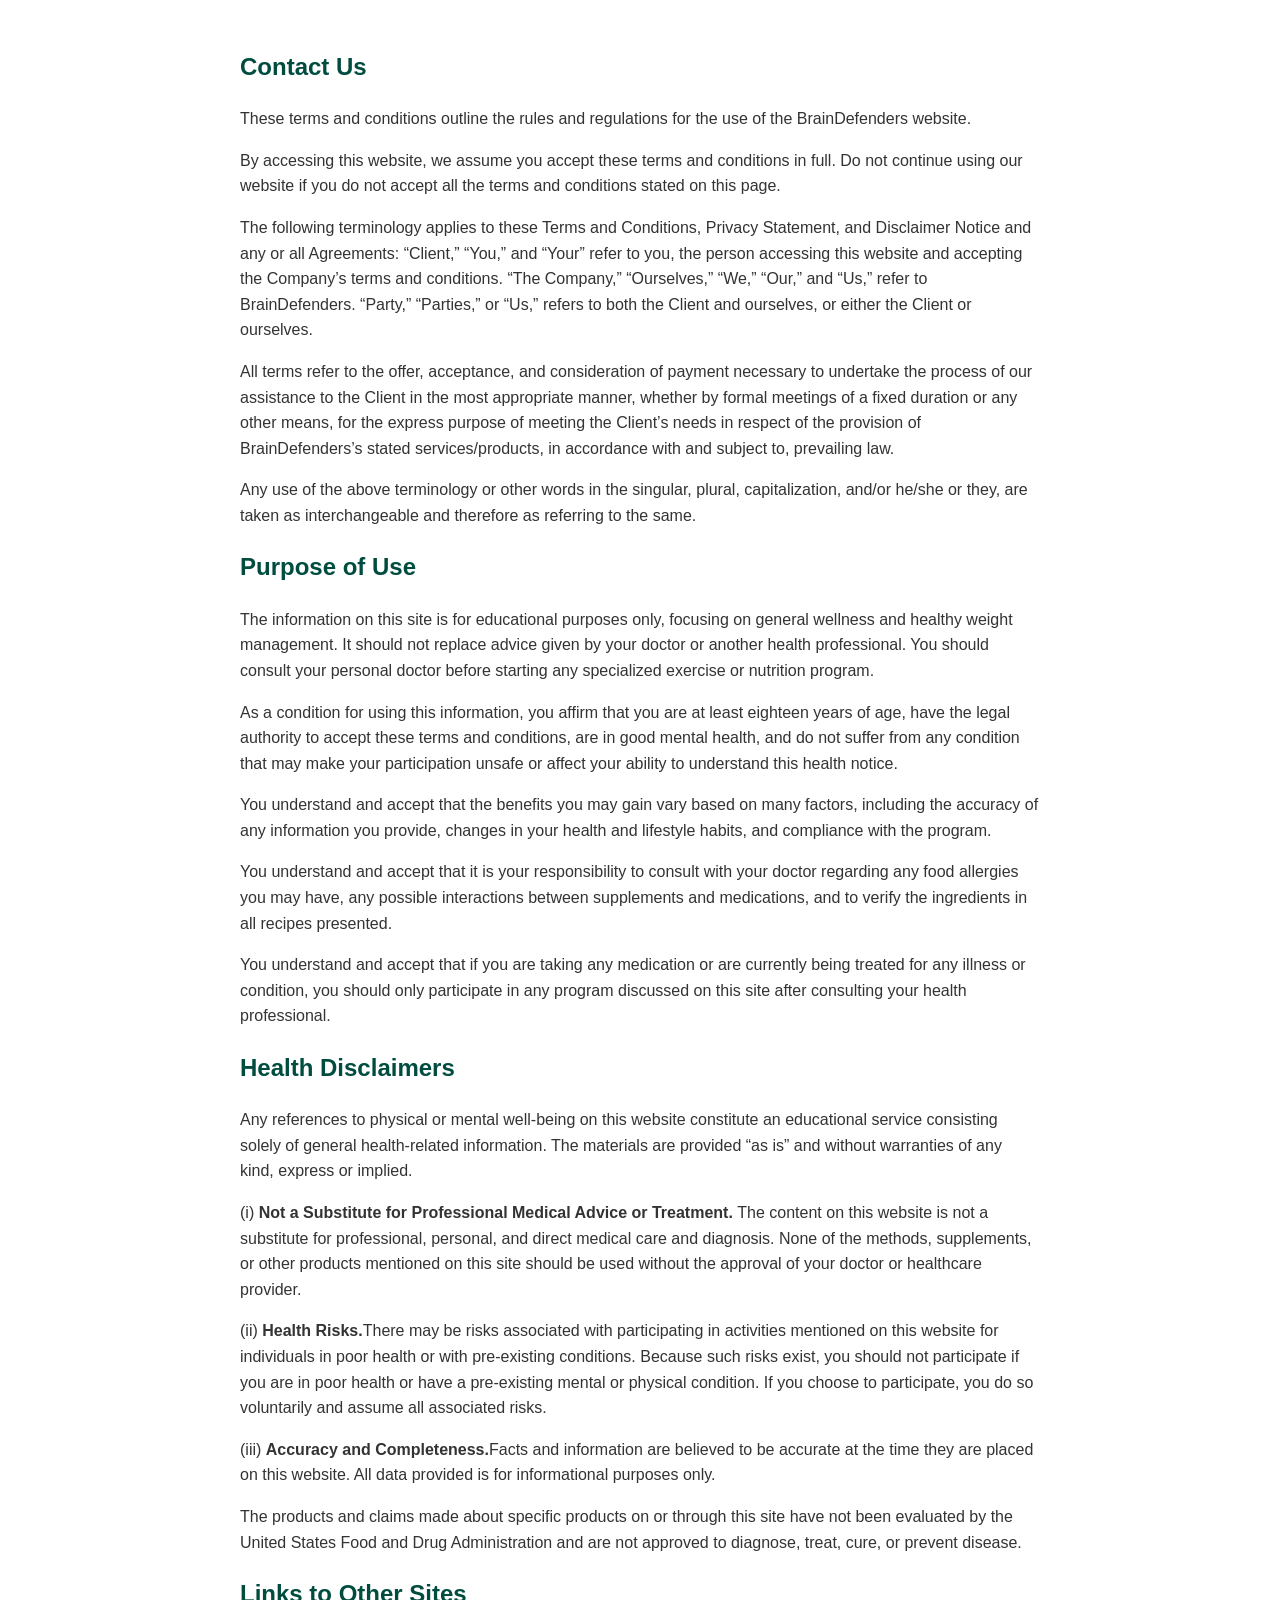
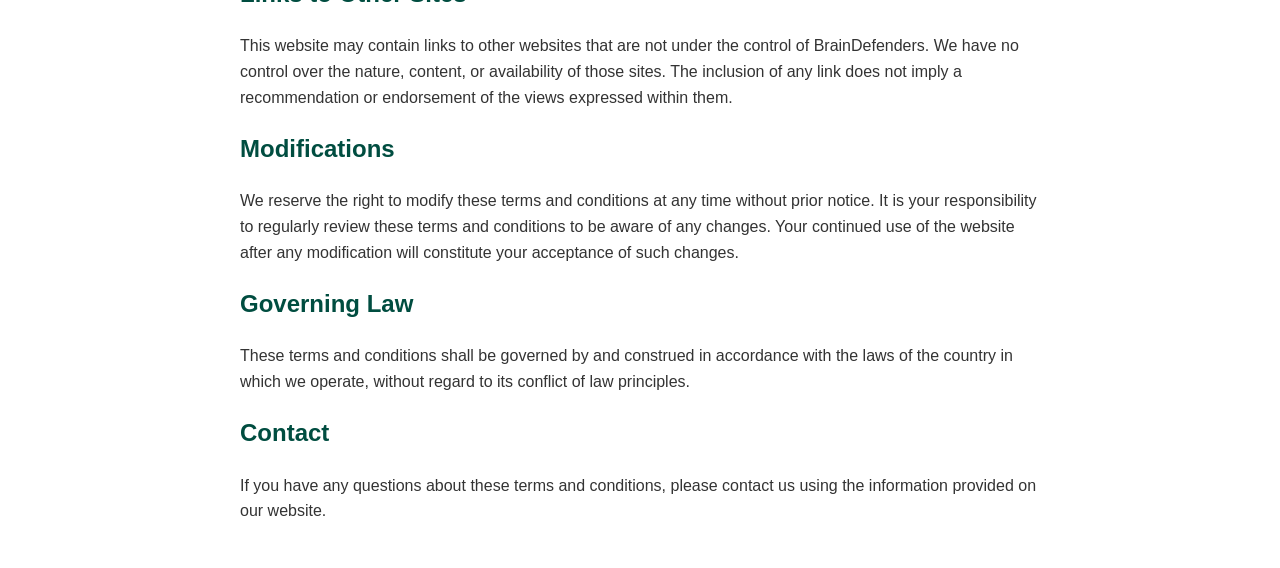
<file: contact.html>
<!DOCTYPE html>
<html lang="en">
  <head>
    <meta charset="UTF-8" />
    <meta name="viewport" content="width=device-width,initial-scale=1.0" />
    <meta
      name="description"
      content="Contact Customer Success Team"
    />
    <title>Contact Us</title>
    <style>
      body {
        font-family: Arial, sans-serif;
        line-height: 1.6;
        color: #333;
      }
      .container {
        max-width: 800px;
        margin: 0 auto;
        padding: 20px;
      }
      h1, h2 {
        color: #004d40;
      }
      p {
        margin-bottom: 1em;
      }
    </style>
  </head>
  <body>
    <main class="container">
      <section>
        <h1>Contact Us</h1>
        <p>
          These terms and conditions outline the rules and regulations for the
          use of the BrainDefenders website.
        </p>
        <p>
          By accessing this website, we assume you accept these terms and
          conditions in full. Do not continue using our website if you do not
          accept all the terms and conditions stated on this page.
        </p>
        <p>
          The following terminology applies to these Terms and Conditions,
          Privacy Statement, and Disclaimer Notice and any or all Agreements:
          “Client,” “You,” and “Your” refer to you, the person accessing this
          website and accepting the Company’s terms and conditions. “The
          Company,” “Ourselves,” “We,” “Our,” and “Us,” refer to BrainDefenders.
          “Party,” “Parties,” or “Us,” refers to both the Client and ourselves,
          or either the Client or ourselves.
        </p>
        <p>
          All terms refer to the offer, acceptance, and consideration of payment
          necessary to undertake the process of our assistance to the Client in
          the most appropriate manner, whether by formal meetings of a fixed
          duration or any other means, for the express purpose of meeting the
          Client’s needs in respect of the provision of BrainDefenders’s stated
          services/products, in accordance with and subject to, prevailing law.
        </p>
        <p>
          Any use of the above terminology or other words in the singular,
          plural, capitalization, and/or he/she or they, are taken as
          interchangeable and therefore as referring to the same.
        </p>
      </section>

      <section>
        <h2>Purpose of Use</h2>
        <p>
          The information on this site is for educational purposes only,
          focusing on general wellness and healthy weight management. It should
          not replace advice given by your doctor or another health
          professional. You should consult your personal doctor before starting
          any specialized exercise or nutrition program.
        </p>
        <p>
          As a condition for using this information, you affirm that you are at
          least eighteen years of age, have the legal authority to accept these
          terms and conditions, are in good mental health, and do not suffer
          from any condition that may make your participation unsafe or affect
          your ability to understand this health notice.
        </p>
        <p>
          You understand and accept that the benefits you may gain vary based on
          many factors, including the accuracy of any information you provide,
          changes in your health and lifestyle habits, and compliance with the
          program.
        </p>
        <p>
          You understand and accept that it is your responsibility to consult
          with your doctor regarding any food allergies you may have, any
          possible interactions between supplements and medications, and to
          verify the ingredients in all recipes presented.
        </p>
        <p>
          You understand and accept that if you are taking any medication or are
          currently being treated for any illness or condition, you should only
          participate in any program discussed on this site after consulting
          your health professional.
        </p>
      </section>

      <section>
        <h2>Health Disclaimers</h2>
        <p>
          Any references to physical or mental well-being on this website
          constitute an educational service consisting solely of general
          health-related information. The materials are provided “as is” and
          without warranties of any kind, express or implied.
        </p>
        <p>
          (i)
          <strong>
            Not a Substitute for Professional Medical Advice or
            Treatment.
          </strong>
          The content on this website is not a substitute for professional,
          personal, and direct medical care and diagnosis. None of the methods,
          supplements, or other products mentioned on this site should be used
          without the approval of your doctor or healthcare provider.
        </p>
        <p>
          (ii)
          <strong>Health Risks.</strong>There may be risks associated with
          participating in activities mentioned on this website for individuals
          in poor health or with pre-existing conditions. Because such risks
          exist, you should not participate if you are in poor health or have a
          pre-existing mental or physical condition. If you choose to
          participate, you do so voluntarily and assume all associated risks.
        </p>
        <p>
          (iii)
          <strong>Accuracy and Completeness.</strong>Facts and information are
          believed to be accurate at the time they are placed on this website.
          All data provided is for informational purposes only.
        </p>
        <p>
          The products and claims made about specific products on or through
          this site have not been evaluated by the United States Food and Drug
          Administration and are not approved to diagnose, treat, cure, or
          prevent disease.
        </p>
      </section>

      <section>
        <h2>Links to Other Sites</h2>
        <p>
          This website may contain links to other websites that are not under
          the control of BrainDefenders. We have no control over the nature,
          content, or availability of those sites. The inclusion of any link
          does not imply a recommendation or endorsement of the views expressed
          within them.
        </p>
      </section>

      <section>
        <h2>Modifications</h2>
        <p>
          We reserve the right to modify these terms and conditions at any time
          without prior notice. It is your responsibility to regularly review
          these terms and conditions to be aware of any changes. Your continued
          use of the website after any modification will constitute your
          acceptance of such changes.
        </p>
      </section>
      <section>
        <h2>Governing Law</h2>
        <p>
          These terms and conditions shall be governed by and construed in
          accordance with the laws of the country in which we operate, without
          regard to its conflict of law principles.
        </p>
      </section>
      <section>
        <h2>Contact</h2>
        <p>
          If you have any questions about these terms and conditions, please
          contact us using the information provided on our website.
        </p>
      </section>
    </main>
  </body>
</html>
</file>
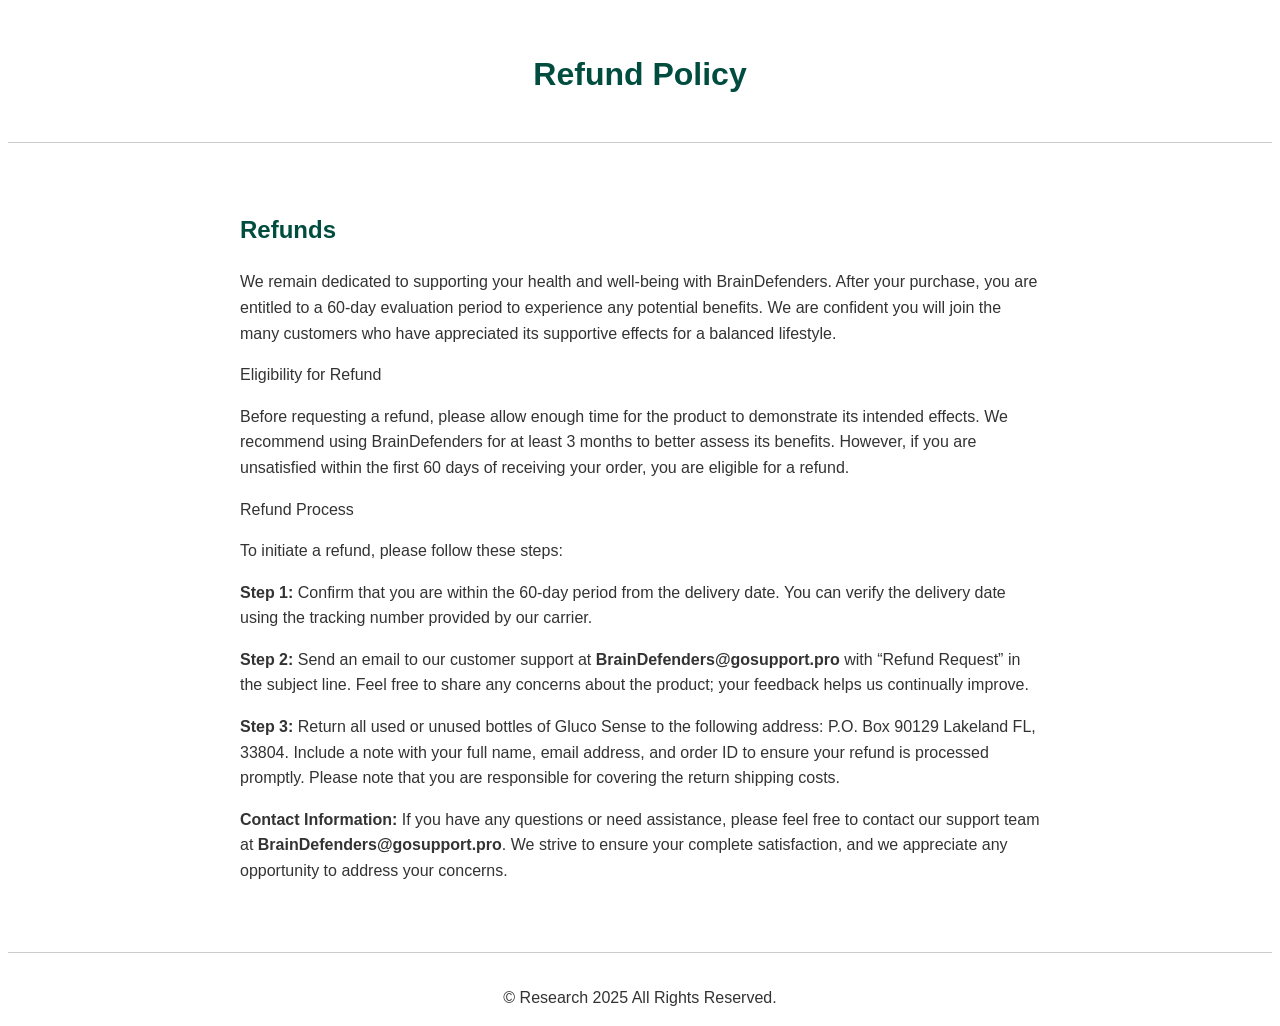
<file: disclaimer.html>
<!DOCTYPE html>
<html lang="en">
  <head>
    <meta charset="UTF-8" />
    <meta name="viewport" content="width=device-width,initial-scale=1.0" />
    <meta name="description" content="General Disclaimer" />
    <title>General Disclaimer</title>
    <style>
      body {
        font-family: Arial, sans-serif;
        line-height: 1.6;
        color: #333;
      }
      .container {
        max-width: 800px;
        margin: 0 auto;
        padding: 20px;
      }
      header {
        text-align: center;
        padding: 20px;
        border-bottom: 1px solid #ccc;
      }
      h1 {
        color: #004d40;
      }
      h2 {
        color: #004d40;
        margin-top: 2em;
      }
      p {
        margin-bottom: 1em;
      }
      footer {
        text-align: center;
        margin-top: 2em;
        padding-top: 1em;
        border-top: 1px solid #ccc;
      }
    </style>
  </head>
  <body>
    <header>
      <div class="header-inner">
        <h1>Refund Policy</h1>
      </div>
    </header>

    <main class="container">
      <section>
        <h2>Refunds</h2>
        <p>
          We remain dedicated to supporting your health and well-being with
          BrainDefenders. After your purchase, you are entitled to a 60-day
          evaluation period to experience any potential benefits. We are
          confident you will join the many customers who have appreciated its
          supportive effects for a balanced lifestyle.
        </p>
        <p>Eligibility for Refund</p>
        <p>
          Before requesting a refund, please allow enough time for the product
          to demonstrate its intended effects. We recommend using BrainDefenders
          for at least 3 months to better assess its benefits. However, if you
          are unsatisfied within the first 60 days of receiving your order, you
          are eligible for a refund.
        </p>
        <p>Refund Process</p>
        <p>To initiate a refund, please follow these steps:</p>
        <p>
          <strong>Step 1:</strong> Confirm that you are within the 60-day period
          from the delivery date. You can verify the delivery date using the
          tracking number provided by our carrier.
        </p>
        <p>
          <strong>Step 2:</strong> Send an email to our customer support at
          <strong>BrainDefenders@gosupport.pro</strong> with “Refund Request” in the
          subject line. Feel free to share any concerns about the product; your
          feedback helps us continually improve.
        </p>
        <p>
          <strong>Step 3:</strong> Return all used or unused bottles of Gluco
          Sense to the following address: P.O. Box 90129 Lakeland FL, 33804.
          Include a note with your full name, email address, and order ID to
          ensure your refund is processed promptly. Please note that you are
          responsible for covering the return shipping costs.
        </p>
        <p>
          <strong>Contact Information:</strong> If you have any questions or
          need assistance, please feel free to contact our support team at
          <strong>BrainDefenders@gosupport.pro</strong>. We strive to ensure your
          complete satisfaction, and we appreciate any opportunity to address
          your concerns.
        </p>
      </section>
    </main>
    <footer>
      <p>© Research 2025 All Rights Reserved.</p>
    </footer>
  </body>
</html>
</file>
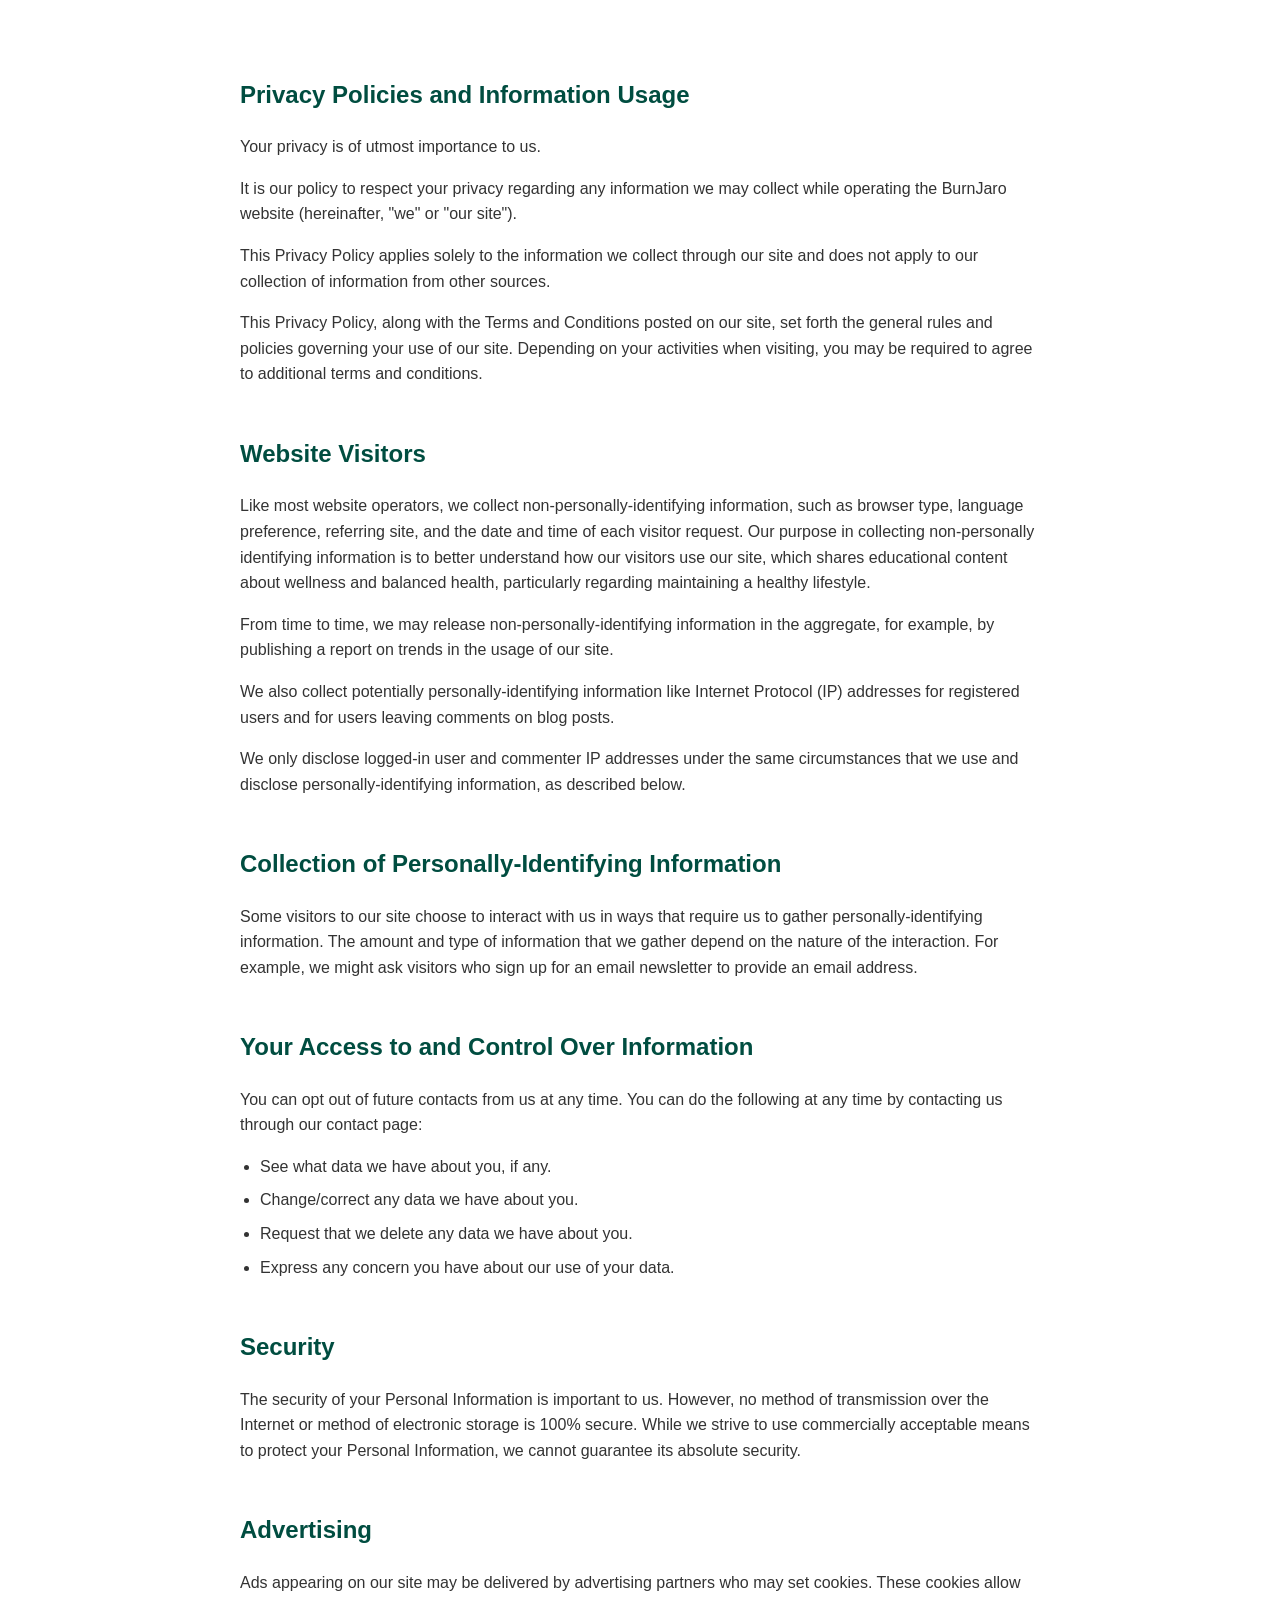
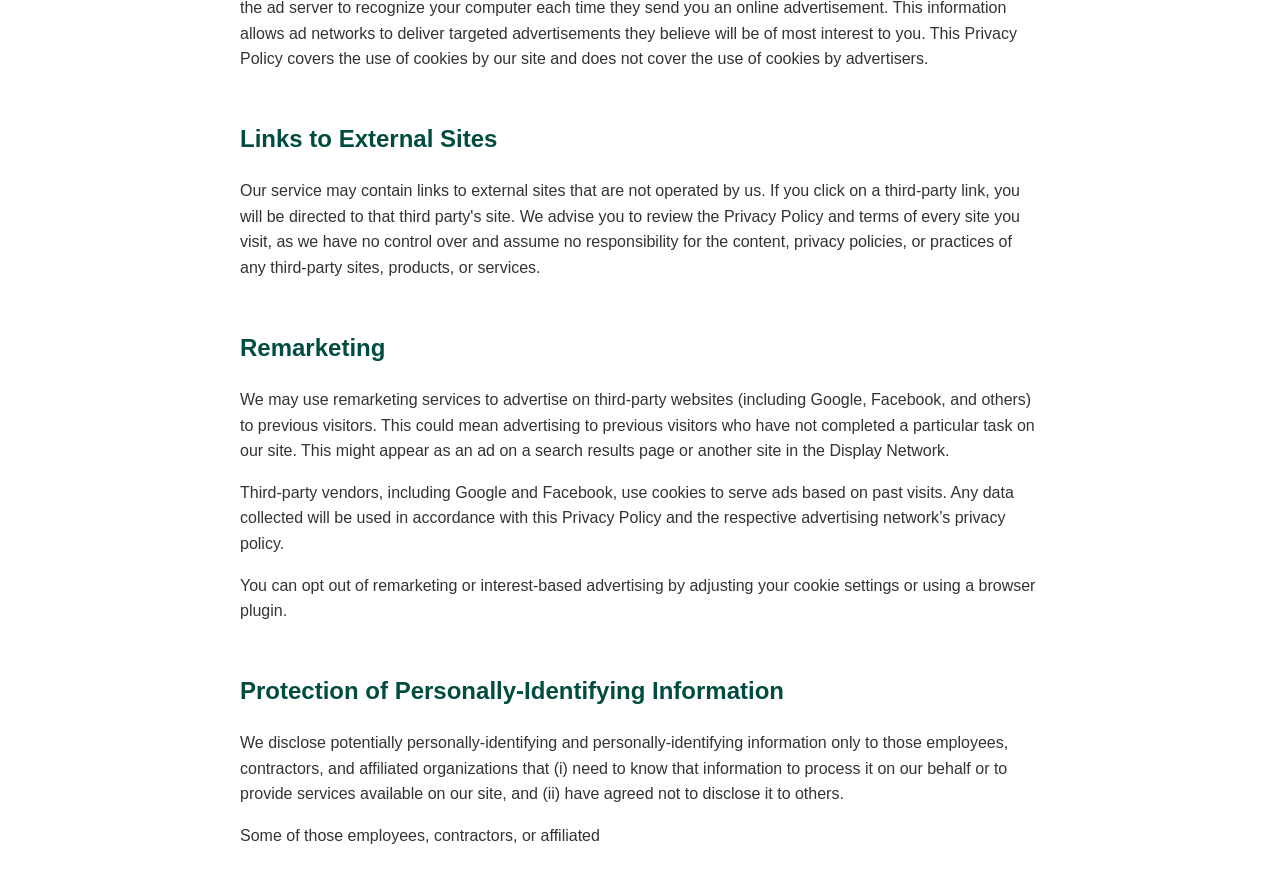
<file: privacy.html>
<!DOCTYPE html>
<html lang="en">
  <head>
    <meta charset="UTF-8" />
    <meta name="viewport" content="width=device-width,initial-scale=1.0" />
    <meta name="description" content="Privacy Policy" />
    <title>Privacy Policy</title>
    <style>
      body {
        font-family: Arial, sans-serif;
        line-height: 1.6;
        color: #333;
      }
      .container {
        max-width: 800px;
        margin: 0 auto;
        padding: 20px;
      }
      h2 {
        color: #004d40;
        margin-top: 2em;
      }
      p {
        margin-bottom: 1em;
      }
      ul {
        padding-left: 20px;
      }
      li {
        margin-bottom: 0.5em;
      }
      footer {
        text-align: center;
        margin-top: 2em;
        padding-top: 1em;
        border-top: 1px solid #ccc;
      }
    </style>
  </head>
  <body>
    <main class="container">
      <section>
        <h2>Privacy Policies and Information Usage</h2>
        <p>Your privacy is of utmost importance to us.</p>
        <p>
          It is our policy to respect your privacy regarding any information we
          may collect while operating the BurnJaro website (hereinafter, "we" or
          "our site").
        </p>
        <p>
          This Privacy Policy applies solely to the information we collect
          through our site and does not apply to our collection of information
          from other sources.
        </p>
        <p>
          This Privacy Policy, along with the Terms and Conditions posted on our
          site, set forth the general rules and policies governing your use of
          our site. Depending on your activities when visiting, you may be
          required to agree to additional terms and conditions.
        </p>
      </section>

      <section>
        <h2>Website Visitors</h2>
        <p>
          Like most website operators, we collect non-personally-identifying
          information, such as browser type, language preference, referring
          site, and the date and time of each visitor request. Our purpose in
          collecting non-personally identifying information is to better
          understand how our visitors use our site, which shares educational
          content about wellness and balanced health, particularly regarding
          maintaining a healthy lifestyle.
        </p>
        <p>
          From time to time, we may release non-personally-identifying
          information in the aggregate, for example, by publishing a report on
          trends in the usage of our site.
        </p>
        <p>
          We also collect potentially personally-identifying information like
          Internet Protocol (IP) addresses for registered users and for users
          leaving comments on blog posts.
        </p>
        <p>
          We only disclose logged-in user and commenter IP addresses under the
          same circumstances that we use and disclose personally-identifying
          information, as described below.
        </p>
      </section>

      <section>
        <h2>Collection of Personally-Identifying Information</h2>
        <p>
          Some visitors to our site choose to interact with us in ways that
          require us to gather personally-identifying information. The amount
          and type of information that we gather depend on the nature of the
          interaction. For example, we might ask visitors who sign up for an
          email newsletter to provide an email address.
        </p>
      </section>

      <section>
        <h2>Your Access to and Control Over Information</h2>
        <p>
          You can opt out of future contacts from us at any time. You can do the
          following at any time by contacting us through our contact page:
        </p>
        <ul>
          <li>See what data we have about you, if any.</li>
          <li>Change/correct any data we have about you.</li>
          <li>Request that we delete any data we have about you.</li>
          <li>Express any concern you have about our use of your data.</li>
        </ul>
      </section>

      <section>
        <h2>Security</h2>
        <p>
          The security of your Personal Information is important to us. However,
          no method of transmission over the Internet or method of electronic
          storage is 100% secure. While we strive to use commercially acceptable
          means to protect your Personal Information, we cannot guarantee its
          absolute security.
        </p>
      </section>
      <section>
        <h2>Advertising</h2>
        <p>
          Ads appearing on our site may be delivered by advertising partners who
          may set cookies. These cookies allow the ad server to recognize your
          computer each time they send you an online advertisement. This
          information allows ad networks to deliver targeted advertisements they
          believe will be of most interest to you. This Privacy Policy covers
          the use of cookies by our site and does not cover the use of cookies
          by advertisers.
        </p>
      </section>
      <section>
        <h2>Links to External Sites</h2>
        <p>
          Our service may contain links to external sites that are not operated
          by us. If you click on a third-party link, you will be directed to
          that third party's site. We advise you to review the Privacy Policy
          and terms of every site you visit, as we have no control over and
          assume no responsibility for the content, privacy policies, or
          practices of any third-party sites, products, or services.
        </p>
      </section>
      <section>
        <h2>Remarketing</h2>
        <p>
          We may use remarketing services to advertise on third-party websites
          (including Google, Facebook, and others) to previous visitors. This
          could mean advertising to previous visitors who have not completed a
          particular task on our site. This might appear as an ad on a search
          results page or another site in the Display Network.
        </p>
        <p>
          Third-party vendors, including Google and Facebook, use cookies to
          serve ads based on past visits. Any data collected will be used in
          accordance with this Privacy Policy and the respective advertising
          network’s privacy policy.
        </p>
        <p>
          You can opt out of remarketing or interest-based advertising by
          adjusting your cookie settings or using a browser plugin.
        </p>
      </section>
      <section>
        <h2>Protection of Personally-Identifying Information</h2>
        <p>
          We disclose potentially personally-identifying and
          personally-identifying information only to those employees,
          contractors, and affiliated organizations that (i) need to know that
          information to process it on our behalf or to provide services
          available on our site, and (ii) have agreed not to disclose it to
          others.
        </p>
        <p>
          Some of those employees, contractors, or affiliated
</file>
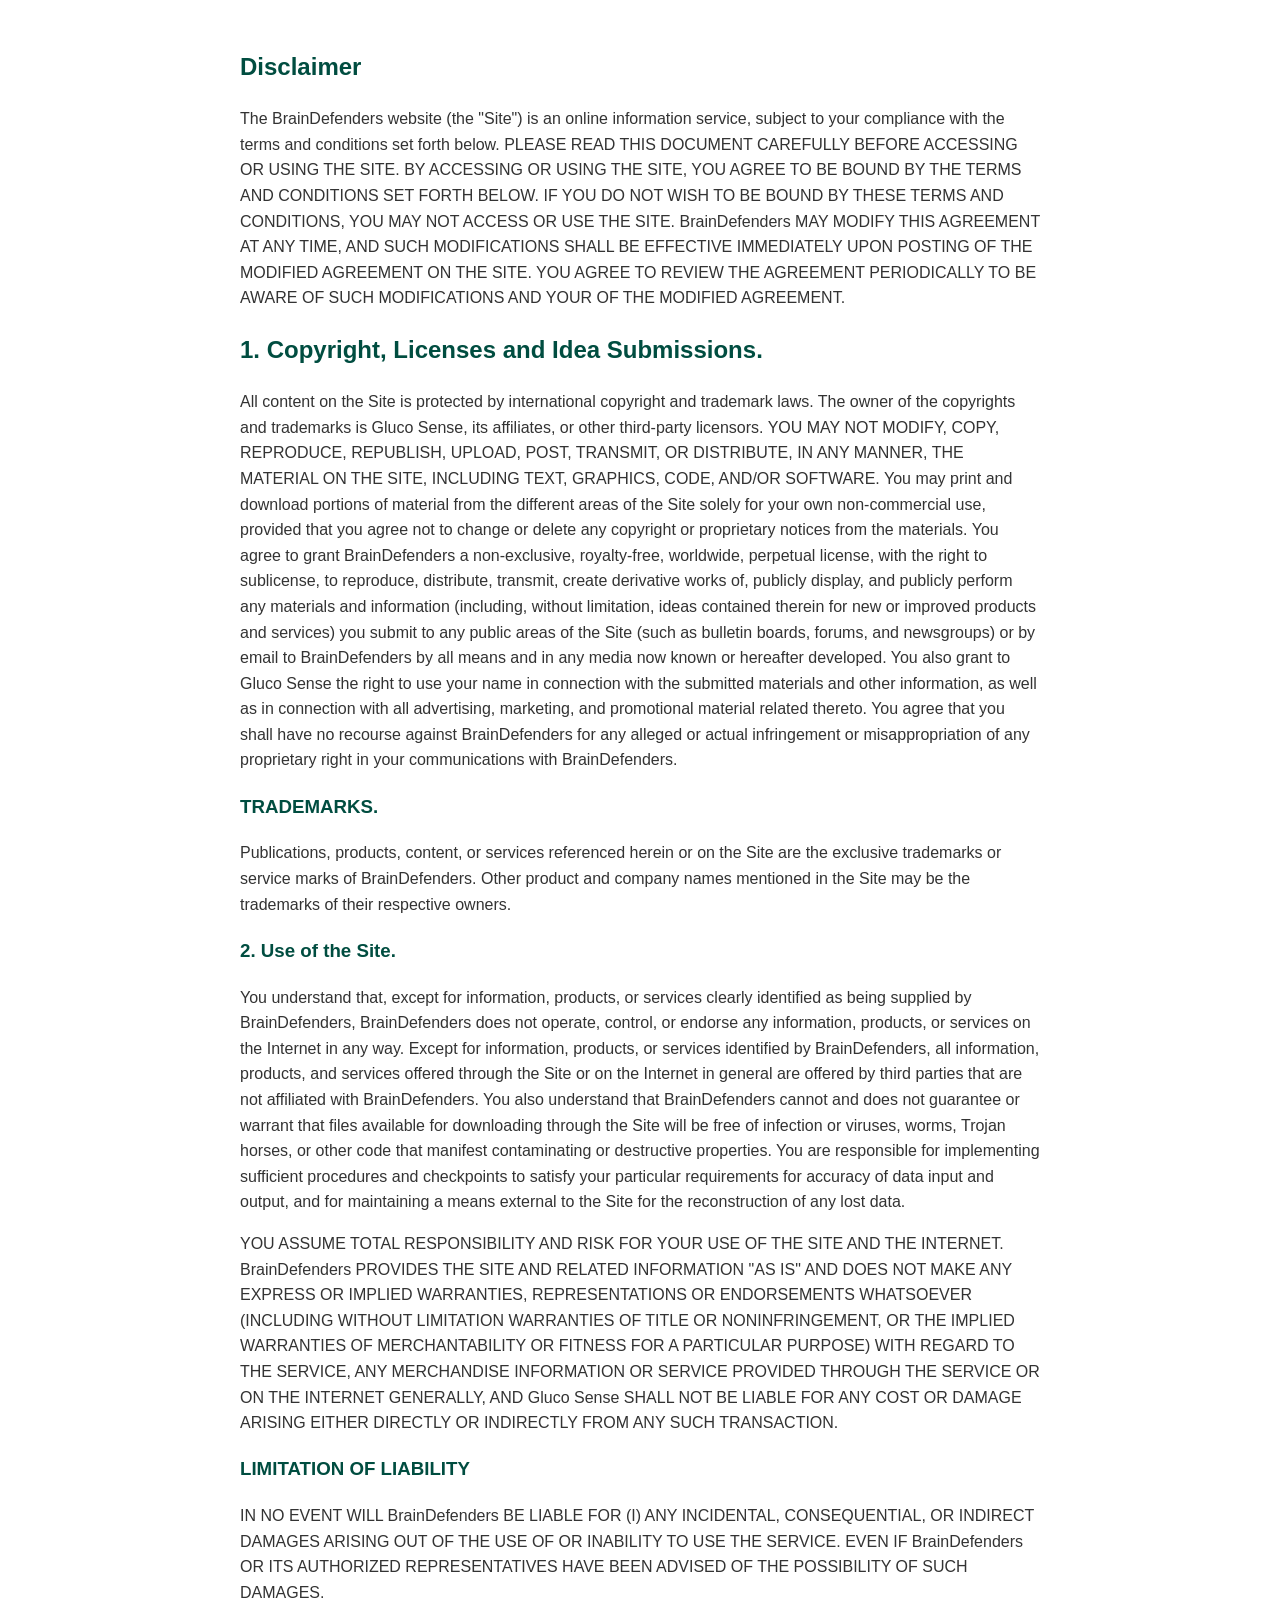
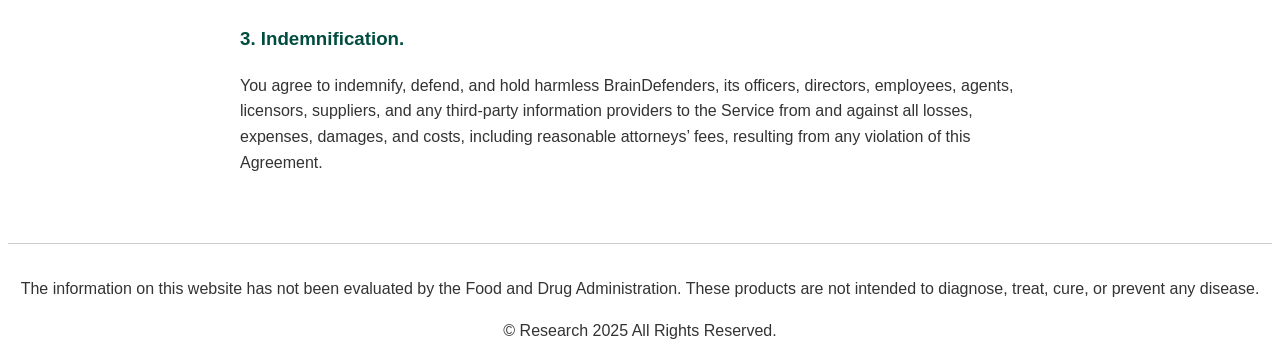
<file: terms.html>
<!DOCTYPE html>
<html lang="en">
  <head>
    <meta charset="UTF-8" />
    <meta name="viewport" content="width=device-width,initial-scale=1.0" />
    <meta name="description" content="Terms of Service" />
    <title>Terms of Service</title>
    <style>
      body {
        font-family: Arial, sans-serif;
        line-height: 1.6;
        color: #333;
      }
      .container {
        max-width: 800px;
        margin: 0 auto;
        padding: 20px;
      }
      h2, h3 {
        color: #004d40;
      }
      p {
        margin-bottom: 1em;
      }
      footer {
        text-align: center;
        margin-top: 2em;
        padding-top: 1em;
        border-top: 1px solid #ccc;
      }
    </style>
  </head>
  <body>
    <main class="container">
      <section>
        <h2>Disclaimer</h2>
        <p>
          The BrainDefenders website (the "Site") is an online information service,
          subject to your compliance with the terms and conditions set forth
          below. PLEASE READ THIS DOCUMENT CAREFULLY BEFORE ACCESSING OR USING
          THE SITE. BY ACCESSING OR USING THE SITE, YOU AGREE TO BE BOUND BY THE
          TERMS AND CONDITIONS SET FORTH BELOW. IF YOU DO NOT WISH TO BE BOUND
          BY THESE TERMS AND CONDITIONS, YOU MAY NOT ACCESS OR USE THE SITE.
          BrainDefenders MAY MODIFY THIS AGREEMENT AT ANY TIME, AND SUCH
          MODIFICATIONS SHALL BE EFFECTIVE IMMEDIATELY UPON POSTING OF THE
          MODIFIED AGREEMENT ON THE SITE. YOU AGREE TO REVIEW THE AGREEMENT
          PERIODICALLY TO BE AWARE OF SUCH MODIFICATIONS AND YOUR OF THE
          MODIFIED AGREEMENT.
        </p>
      </section>

      <section>
        <h2>1. Copyright, Licenses and Idea Submissions.</h2>
        <p>
          All content on the Site is protected by international copyright and
          trademark laws. The owner of the copyrights and trademarks is Gluco
          Sense, its affiliates, or other third-party licensors. YOU MAY NOT
          MODIFY, COPY, REPRODUCE, REPUBLISH, UPLOAD, POST, TRANSMIT, OR
          DISTRIBUTE, IN ANY MANNER, THE MATERIAL ON THE SITE, INCLUDING TEXT,
          GRAPHICS, CODE, AND/OR SOFTWARE. You may print and download portions
          of material from the different areas of the Site solely for your own
          non-commercial use, provided that you agree not to change or delete
          any copyright or proprietary notices from the materials. You agree to
          grant BrainDefenders a non-exclusive, royalty-free, worldwide, perpetual
          license, with the right to sublicense, to reproduce, distribute,
          transmit, create derivative works of, publicly display, and publicly
          perform any materials and information (including, without limitation,
          ideas contained therein for new or improved products and services) you
          submit to any public areas of the Site (such as bulletin boards,
          forums, and newsgroups) or by email to BrainDefenders by all means and in
          any media now known or hereafter developed. You also grant to Gluco
          Sense the right to use your name in connection with the submitted
          materials and other information, as well as in connection with all
          advertising, marketing, and promotional material related thereto. You
          agree that you shall have no recourse against BrainDefenders for any
          alleged or actual infringement or misappropriation of any proprietary
          right in your communications with BrainDefenders.
        </p>
        <h3>TRADEMARKS.</h3>
        <p>
          Publications, products, content, or services referenced herein or on
          the Site are the exclusive trademarks or service marks of BrainDefenders.
          Other product and company names mentioned in the Site may be the
          trademarks of their respective owners.
        </p>
        <h3>2. Use of the Site.</h3>
        <p>
          You understand that, except for information, products, or services
          clearly identified as being supplied by BrainDefenders, BrainDefenders does
          not operate, control, or endorse any information, products, or
          services on the Internet in any way. Except for information, products,
          or services identified by BrainDefenders, all information, products, and
          services offered through the Site or on the Internet in general are
          offered by third parties that are not affiliated with BrainDefenders. You
          also understand that BrainDefenders cannot and does not guarantee or
          warrant that files available for downloading through the Site will be
          free of infection or viruses, worms, Trojan horses, or other code that
          manifest contaminating or destructive properties. You are responsible
          for implementing sufficient procedures and checkpoints to satisfy your
          particular requirements for accuracy of data input and output, and for
          maintaining a means external to the Site for the reconstruction of any
          lost data.
        </p>
        <p>
          YOU ASSUME TOTAL RESPONSIBILITY AND RISK FOR YOUR USE OF THE SITE AND
          THE INTERNET. BrainDefenders PROVIDES THE SITE AND RELATED INFORMATION
          "AS IS" AND DOES NOT MAKE ANY EXPRESS OR IMPLIED WARRANTIES,
          REPRESENTATIONS OR ENDORSEMENTS WHATSOEVER (INCLUDING WITHOUT
          LIMITATION WARRANTIES OF TITLE OR NONINFRINGEMENT, OR THE IMPLIED
          WARRANTIES OF MERCHANTABILITY OR FITNESS FOR A PARTICULAR PURPOSE)
          WITH REGARD TO THE SERVICE, ANY MERCHANDISE INFORMATION OR SERVICE
          PROVIDED THROUGH THE SERVICE OR ON THE INTERNET GENERALLY, AND Gluco
          Sense SHALL NOT BE LIABLE FOR ANY COST OR DAMAGE ARISING EITHER
          DIRECTLY OR INDIRECTLY FROM ANY SUCH TRANSACTION.
        </p>
        <h3>LIMITATION OF LIABILITY</h3>
        <p>
          IN NO EVENT WILL BrainDefenders BE LIABLE FOR (I) ANY INCIDENTAL,
          CONSEQUENTIAL, OR INDIRECT DAMAGES ARISING OUT OF THE USE OF OR
          INABILITY TO USE THE SERVICE. EVEN IF BrainDefenders OR ITS AUTHORIZED
          REPRESENTATIVES HAVE BEEN ADVISED OF THE POSSIBILITY OF SUCH DAMAGES.
        </p>
        <h3>3. Indemnification.</h3>
        <p>
          You agree to indemnify, defend, and hold harmless BrainDefenders, its
          officers, directors, employees, agents, licensors, suppliers, and any
          third-party information providers to the Service from and against all
          losses, expenses, damages, and costs, including reasonable attorneys’
          fees, resulting from any violation of this Agreement.
        </p>
      </section>
    </main>

    <footer>
      <p>
        The information on this website has not been evaluated by the Food and
        Drug Administration. These products are not intended to diagnose, treat,
        cure, or prevent any disease.
      </p>
      <p>© Research 2025 All Rights Reserved.</p>
    </footer>
  </body>
</html>
</file>
